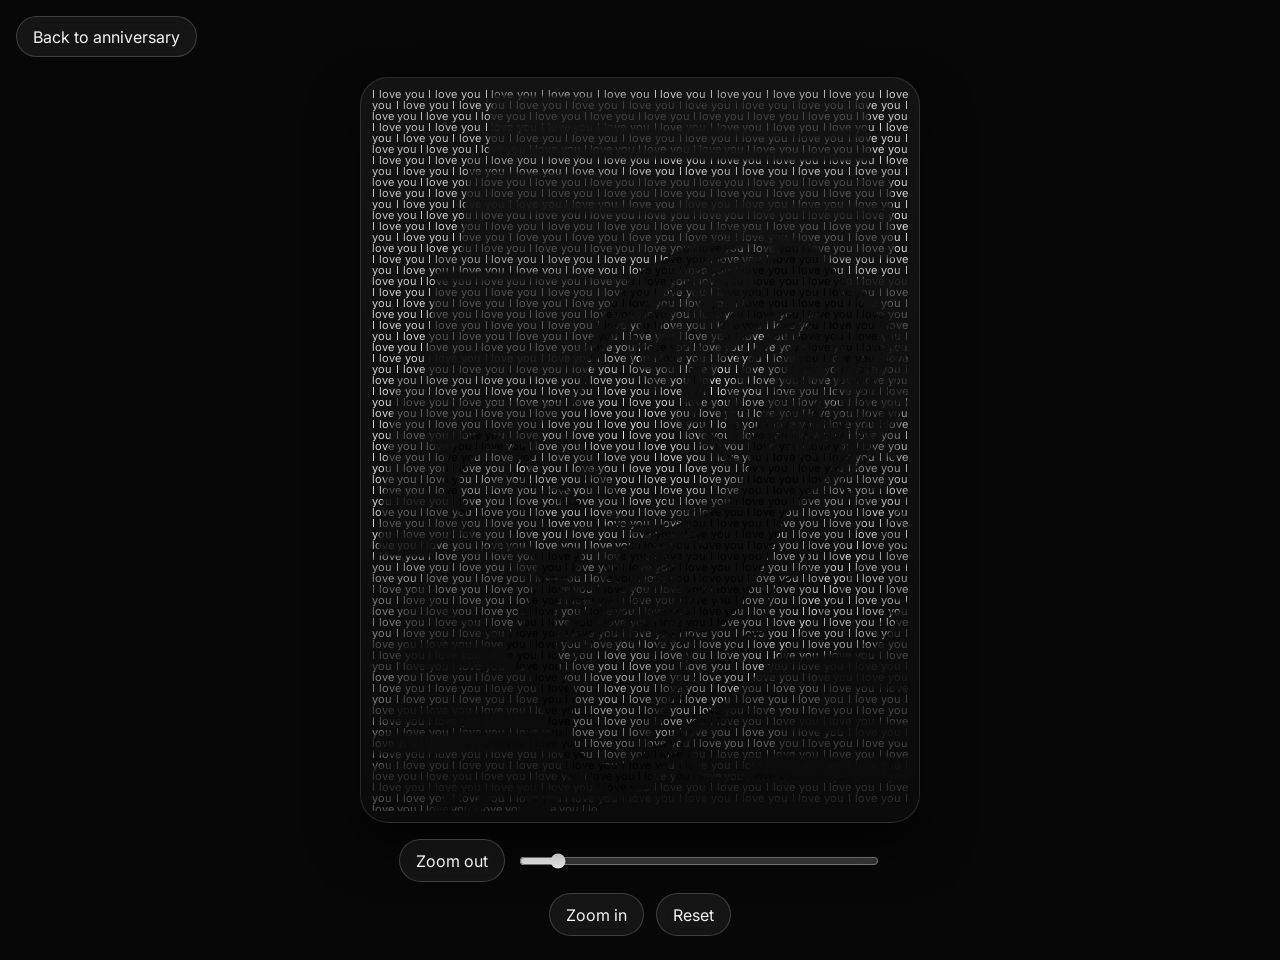
<file: portrait.html>
<!doctype html>
<html lang="en">
<head>
  <meta charset="UTF-8" />
  <meta http-equiv="X-UA-Compatible" content="IE=edge" />
  <meta http-equiv="Cache-Control" content="no-cache, no-store, must-revalidate" />
  <meta http-equiv="Pragma" content="no-cache" />
  <meta http-equiv="Expires" content="0" />
  <meta name="viewport" content="width=device-width, initial-scale=1.0" />
  <meta name="description" content="Pure CSS text portrait for our anniversary." />
  <title>Portrait | Anniversary</title>
  <style>
    @import url('https://fonts.googleapis.com/css2?family=Inter:wght@400;600;800&display=swap');

    :root {
      --subject-image: url('./picjah1.png');
      --black: #070707;
      --regular: 11px;
      --brightness: 0.95;
      --grayscale: 1;
      --invert: 0;
      --text: #f4f4f4;
    }

    * {
      box-sizing: border-box;
    }

    html,
    body,
    p {
      overflow: hidden;
      overflow-anchor: none;
    }

    html,
    body {
      margin: 0;
      min-height: 100%;
      background: var(--black);
    }

    body {
      font-family: 'Inter', sans-serif;
      overflow-x: hidden;
      overflow-y: auto;
    }

    body,
    p {
      margin: 0;
    }

    .back {
      position: fixed;
      top: 16px;
      left: 16px;
      z-index: 2;
      color: var(--text);
      text-decoration: none;
      border: 1px solid rgba(255, 255, 255, 0.18);
      background: rgba(255, 255, 255, 0.06);
      padding: 0.6rem 1rem;
      border-radius: 999px;
      backdrop-filter: blur(10px);
    }

    .page {
      min-height: 100svh;
      display: grid;
      grid-template-rows: auto 1fr;
      align-items: start;
      gap: 1rem;
      padding: 4.8rem 1rem 1rem;
    }

    .portrait-stage {
      width: min(92vw, 560px);
      aspect-ratio: 3 / 4;
      margin: 0 auto;
      padding: 0.7rem;
      border-radius: 28px;
      background: linear-gradient(180deg, rgba(255, 255, 255, 0.05), rgba(255, 255, 255, 0.02));
      border: 1px solid rgba(255, 255, 255, 0.12);
      box-shadow: 0 24px 50px rgba(0, 0, 0, 0.62);
      position: relative;
      overflow: hidden;
      touch-action: none;
      user-select: none;
      -webkit-user-select: none;
    }

    .portrait-shell {
      position: absolute;
      inset: 0.7rem;
      transform-origin: center center;
      will-change: transform;
      transform: translate(var(--offset-x, 0px), var(--offset-y, 0px)) scale(var(--scale, 1));
    }

    p {
      position: absolute;
      inset: 0;
      margin: 0;
      padding: 0;
      background-attachment: scroll;
      background-position: center 16%;
      background-repeat: no-repeat;
      background-size: cover;
      color: transparent;
      background-clip: text;
      background-image: var(--subject-image);
      filter: brightness(var(--brightness)) grayscale(var(--grayscale)) invert(var(--invert)) contrast(1.18);
      font-family: 'Inter', sans-serif;
      font-size: var(--regular);
      line-height: var(--regular);
      text-align: justify;
      -webkit-text-fill-color: transparent;
      -webkit-background-clip: text;
      white-space: normal;
      word-break: normal;
      overflow-wrap: normal;
    }

    .controls {
      width: min(92vw, 560px);
      margin: 0 auto 0.5rem;
      display: flex;
      flex-wrap: wrap;
      gap: 0.7rem;
      justify-content: center;
      align-items: center;
    }

    .controls button {
      font: inherit;
      color: var(--text);
      border: 1px solid rgba(255, 255, 255, 0.18);
      background: rgba(255, 255, 255, 0.06);
      padding: 0.65rem 1rem;
      border-radius: 999px;
      cursor: pointer;
      backdrop-filter: blur(10px);
    }

    .controls button:hover {
      background: rgba(255, 255, 255, 0.12);
    }

    .controls input[type="range"] {
      width: min(360px, 80vw);
      accent-color: #ffffff;
    }

    @media (max-width: 720px) {
      :root {
        --regular: 5px;
      }

      .page {
        padding: 4.4rem 0.85rem 0.85rem;
      }

      .portrait-stage {
        width: min(94vw, 100%);
        padding: 0.55rem;
        border-radius: 24px;
      }

      .portrait-shell {
        inset: 0.55rem;
      }

      .controls {
        width: min(94vw, 100%);
      }

      .back {
        top: 12px;
        left: 12px;
        padding: 0.5rem 0.85rem;
      }
    }
  </style>
</head>
<body>
  <div class="page">
    <a class="back" href="index.html">Back to anniversary</a>
    <div id="portraitStage" class="portrait-stage">
      <div id="portraitShell" class="portrait-shell">
        <p id="text" title="Powered by CSS Text Portrait Builder">Loading portrait text...</p>
      </div>
    </div>
    <div class="controls" aria-label="Portrait controls">
      <button id="zoomOutBtn" type="button">Zoom out</button>
      <input id="zoomRange" type="range" min="0.7" max="4" step="0.01" value="1" aria-label="Zoom level" />
      <button id="zoomInBtn" type="button">Zoom in</button>
      <button id="resetBtn" type="button">Reset</button>
    </div>
  </div>

  <script src="config.js"></script>
  <script>
    const portraitStage = document.getElementById('portraitStage');
    const portraitShell = document.getElementById('portraitShell');
    const portraitText = document.getElementById('text');
    const zoomRange = document.getElementById('zoomRange');
    const zoomInBtn = document.getElementById('zoomInBtn');
    const zoomOutBtn = document.getElementById('zoomOutBtn');
    const resetBtn = document.getElementById('resetBtn');
    const musicStateKey = 'anniversaryMusicState';
    const portraitTextSource = (
      (window.ANNIVERSARY_CONFIG && window.ANNIVERSARY_CONFIG.portraitText) ||
      'I love you I love you I love you I love you I love you I love you I love you'
    ).replace(/\s+/g, ' ').trim();

    const textCount = portraitTextSource.length;
    const minScale = 0.7;
    const maxScale = 4;

    let scale = 1;
    let offsetX = 0;
    let offsetY = 0;
    let dragPointerId = null;
    let dragStartX = 0;
    let dragStartY = 0;
    let startOffsetX = 0;
    let startOffsetY = 0;

    const title = document.createElement('title');
    title.textContent = 'Anniversary | CSS Text Portrait';
    document.head.appendChild(title);

    function getTextWidth(text, font) {
      const canvas = getTextWidth.canvas || (getTextWidth.canvas = document.createElement('canvas'));
      const context = canvas.getContext('2d');
      context.font = font;
      return context.measureText(text).width;
    }

    function getFontTextWidthAverage(font) {
      const chars = "1234567890abcdefghijklmnopqrstuvwxyzABCDEFGHIJKLMNOPQRSTUVWXYZ .,\'()?!\"";
      let totalWidth = 0;
      let count = 0;

      for (const char of chars) {
        totalWidth += getTextWidth(char, font);
        count++;
      }

      return Math.floor(totalWidth / count);
    }

    function getStyle(element, prop) {
      return window.getComputedStyle(element, null).getPropertyValue(prop);
    }

    function getFontDescriptors(element = document.body) {
      const fontWeight = getStyle(element, 'font-weight') || 'normal';
      const fontSize = getStyle(element, 'font-size') || '16px';
      const fontFamily = getStyle(element, 'font-family') || 'Inter, sans-serif';
      return `${fontWeight} ${fontSize} ${fontFamily}`;
    }

    function computeMaxChar(percent = 100) {
      if (percent < 1 || percent > 100) {
        throw new Error('Invalid fill percentage!');
      }

      const fontSize = parseInt(getStyle(portraitText, 'font-size').match(/\d+/)[0], 10);
      const stageWidth = portraitShell.clientWidth || portraitStage.clientWidth || window.innerWidth;
      const stageHeight = portraitShell.clientHeight || portraitStage.clientHeight || window.innerHeight;
      const maxLineY = Math.floor((stageHeight / fontSize) * (percent / 100));
      const maxCharX = Math.floor(stageWidth / (getFontTextWidthAverage(getFontDescriptors(portraitText)) - 1));

      return Math.ceil(maxCharX * maxLineY * Math.max(1, scale));
    }

    function setText() {
      const maxChar = computeMaxChar();
      portraitText.textContent = `${portraitTextSource} `.repeat(Math.ceil(maxChar / textCount)).substring(0, maxChar + 1);
    }

    function setupPortraitMusic() {
      const musicConfig = (window.ANNIVERSARY_CONFIG && window.ANNIVERSARY_CONFIG.music) || {};
      const songs = Array.isArray(musicConfig.songs) ? musicConfig.songs : [];

      if (!musicConfig.enabled || !songs.length) {
        return;
      }

      let previousState = null;
      try {
        previousState = JSON.parse(sessionStorage.getItem(musicStateKey) || 'null');
      } catch (_err) {
        previousState = null;
      }

      let nextIndex = 0;

      if (previousState && previousState.isPlaying && songs.length > 1) {
        const previousIndex = Number(previousState.currentSongIndex);
        nextIndex = Math.floor(Math.random() * songs.length);
        while (nextIndex === previousIndex) {
          nextIndex = Math.floor(Math.random() * songs.length);
        }
      } else {
        nextIndex = Math.min(
          Math.max(Number(musicConfig.defaultSongIndex || 0), 0),
          songs.length - 1
        );
      }

      const player = new Audio(songs[nextIndex].url);
      player.loop = true;
      player.volume = typeof musicConfig.volume === 'number' ? musicConfig.volume : 0.55;

      function persistState(isPlaying) {
        try {
          sessionStorage.setItem(
            musicStateKey,
            JSON.stringify({
              currentSongIndex: nextIndex,
              isPlaying,
              updatedAt: Date.now()
            })
          );
        } catch (_err) {
          // Ignore storage failures.
        }
      }

      const attemptPlay = async () => {
        try {
          await player.play();
          persistState(true);
        } catch (_err) {
          const resume = async () => {
            try {
              await player.play();
              persistState(true);
            } catch (_ignore) {
              // Autoplay still blocked.
            }
          };

          window.addEventListener('pointerdown', resume, { once: true });
          window.addEventListener('touchstart', resume, { once: true });
        }
      };

      player.addEventListener('pause', () => persistState(false));
      player.addEventListener('play', () => persistState(true));

      attemptPlay();
    }

    function clampScale(value) {
      return Math.min(maxScale, Math.max(minScale, value));
    }

    function clampOffset(value, axis) {
      const stageRect = portraitStage.getBoundingClientRect();
      const baseWidth = portraitShell.clientWidth || stageRect.width;
      const baseHeight = portraitShell.clientHeight || stageRect.height;
      const scaledWidth = baseWidth * scale;
      const scaledHeight = baseHeight * scale;
      const maxX = Math.max(0, (scaledWidth - stageRect.width) / 2);
      const maxY = Math.max(0, (scaledHeight - stageRect.height) / 2);
      const limit = axis === 'x' ? maxX : maxY;
      return Math.min(limit, Math.max(-limit, value));
    }

    function applyTransform() {
      offsetX = clampOffset(offsetX, 'x');
      offsetY = clampOffset(offsetY, 'y');
      portraitShell.style.setProperty('--scale', String(scale));
      portraitShell.style.setProperty('--offset-x', `${offsetX}px`);
      portraitShell.style.setProperty('--offset-y', `${offsetY}px`);
      zoomRange.value = String(scale);
    }

    function rebuildPortrait() {
      setText();
      applyTransform();
    }

    function resetView() {
      scale = 1;
      offsetX = 0;
      offsetY = 0;
      rebuildPortrait();
    }

    portraitStage.addEventListener('pointerdown', (event) => {
      dragPointerId = event.pointerId;
      dragStartX = event.clientX;
      dragStartY = event.clientY;
      startOffsetX = offsetX;
      startOffsetY = offsetY;
      portraitStage.setPointerCapture(event.pointerId);
    });

    portraitStage.addEventListener('pointermove', (event) => {
      if (dragPointerId !== event.pointerId) {
        return;
      }

      offsetX = startOffsetX + (event.clientX - dragStartX);
      offsetY = startOffsetY + (event.clientY - dragStartY);
      applyTransform();
    });

    portraitStage.addEventListener('pointerup', (event) => {
      if (dragPointerId === event.pointerId) {
        dragPointerId = null;
      }
    });

    portraitStage.addEventListener('pointercancel', () => {
      dragPointerId = null;
    });

    portraitStage.addEventListener('wheel', (event) => {
      event.preventDefault();
      scale = clampScale(scale + (event.deltaY < 0 ? 0.08 : -0.08));
      rebuildPortrait();
    }, { passive: false });

    zoomRange.addEventListener('input', () => {
      scale = clampScale(Number(zoomRange.value));
      rebuildPortrait();
    });

    zoomInBtn.addEventListener('click', () => {
      scale = clampScale(scale + 0.12);
      rebuildPortrait();
    });

    zoomOutBtn.addEventListener('click', () => {
      scale = clampScale(scale - 0.12);
      rebuildPortrait();
    });

    resetBtn.addEventListener('click', resetView);

    setText();
    setupPortraitMusic();
    window.addEventListener('load', setText);
    window.addEventListener('resize', rebuildPortrait);
  </script>
</body>
</html>
</file>
